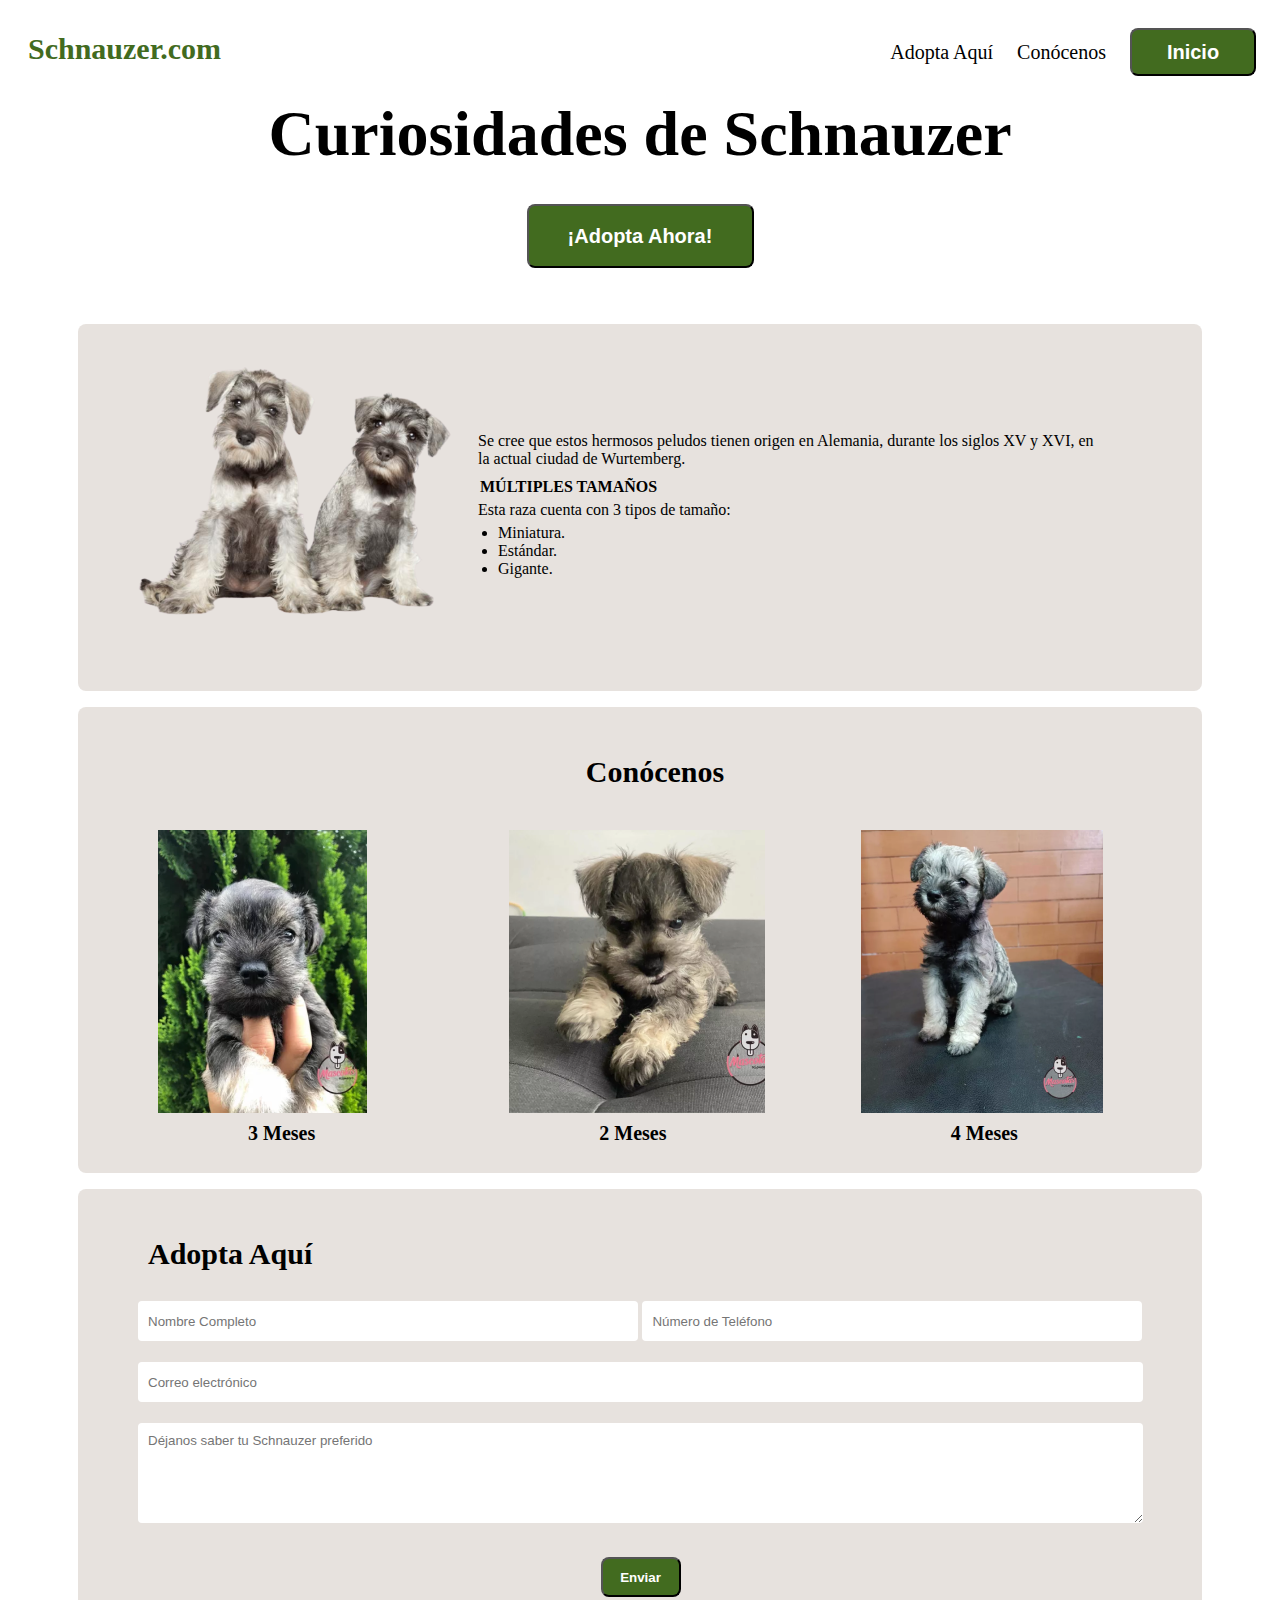
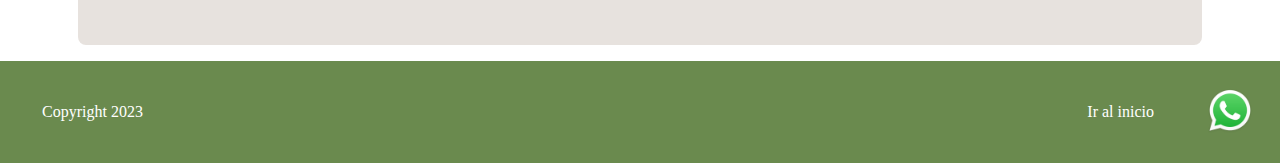
<file: index.html>
<!DOCTYPE html>
<html lang="en">
<head>
    <meta charset="UTF-8">
    <meta http-equiv="X-UA-Compatible" content="IE=edge">
    <meta name="viewport" content="width=device-width, initial-scale=1.0">
    <title>Document</title>
    <link rel="stylesheet" href="css/style.css"/>
    <href="https://stackpath.bootstrapcdn.com/font-awesome/4.7.0/css/font-awesome.min.css">
</head>
<body>
    <header>
        <h3 id="logo">Schnauzer.com</h3>
        <ul id="navegacion">
            <li>Adopta Aquí</li>
            <li>Conócenos</li>
            <li><button id="btn-titulo">Inicio</button></li>
        </ul>
    </header > 
    <main> 
        <div class="container-button">
            <div>
            <h1 id="cabecera">Curiosidades de Schnauzer</h1>
            <button id="btn-adopta">¡Adopta Ahora!</button>
            </div>
        </div>
        <section class="cajas">
            <article class="historiaperrito">
                <img class="perrito" src="IMG/Perros1.png">
                <div class="historia">
                 <div><p>Se cree que estos hermosos peludos tienen origen en Alemania, durante los siglos XV y XVI, en la actual ciudad de Wurtemberg.</p>
                 <h4>MÚLTIPLES TAMAÑOS</h4>
                 <p>Esta raza cuenta con 3 tipos de tamaño:</p>
                    <ul>
                     <li>Miniatura.</li>
                      <li>Estándar.</li>
                      <li>Gigante.</li>
                     </ul>
                </div>
                </div>
            </article>
            <article class="historiaperrito">
                <h4 id="conoce">Conócenos</h4>
                <div class="imagenes">
                    <div class="one">
                        <img src="IMG/perros3.png">
                        <h5>3 Meses</h5>
                    </div>
                    <div class="two"> 
                        <img src="IMG/perros4.png">
                        <h5>2 Meses</h5>
                    </div>
                    <div class="three">
                        <img src="IMG/perros5.png">
                        <h5>4 Meses</h5>
                    </div>
                </div>
            </article>
            <article class="historiaperrito">
                <div class="form">
                    <h4 id="adoptaform">Adopta Aquí</h4>
                    <form class="control1y2">
                        <input id="control1" type="name" name="nombres" id="nombres" placeholder="Nombre Completo">
                        <input id="control2" type="phone" name="telefono" id="telefono" placeholder="Número de Teléfono">
                    </form>
                    <form class="correo">
                        <input id="control3" type="email" name="correo" id="correo" placeholder="Correo electrónico">
                    </form>    
                    <form class="masinfo">
                        <textarea id="control4" type="information" name="informacion" id="informacion" placeholder="Déjanos saber tu Schnauzer preferido"></textarea>
                    </form>
                    <form class="envia">
                        <input id="btn-enviar" type="submit" name="Enviar" value="Enviar">
                    </form>
                </div>    
            </article>
        </section></main>
    <a class="whatsappboton" target="_blank"href="https://wa.me/573175540268?text=Hola, deseo adoptar un schnauzer.">
            <img src="IMG/whatp.png">
    </a>
    <footer>
        <a href="#btn-titulo">Ir al inicio</a>
        <p>Copyright 2023</p>
    </footer>
</body>
</html>
</file>
<file: css/style.css>
* {
    margin: 0;
    padding: 0;
    box-sizing: border-box;
}

header {
    width: 100%;
    padding-top: 4px;
}

header h3#logo {
    float: left;
    padding: 28px;
    font-size: 30px;
    color: #426B1F;
}

header ul#navegacion {
    float: right;
    padding: 14px;
}

header ul#navegacion li {
    display: inline-block;
    padding: 10px;
    font-size: 20px;
}

ul#navegacion li button#btn-titulo {
    background-color: #426B1F;
    width: 126px;
    height: 48px;
    border-radius: 8px;
    color: white;
    font-weight: bold;
    font-size: 20px;
    cursor: pointer;
}


div.container-button{
    text-align: center;
    line-height: 0%;
    padding-top: 30px;
    padding-bottom: 40px;
}

div h1#cabecera {
    padding-top: 100px;
    padding-bottom: 70px;
    font-size: 64px;
    text-align: center;
}

div button#btn-adopta {
    background-color: #426B1F;
    width: 227px;
    height: 64px;
    border-radius: 8px;
    color: white;
    font-weight: bold;
    font-size: 20px;
    padding-top: 0px;
    text-align: center;
    cursor: pointer;
}

.cajas {
    width: 1124px;
    margin: 0 auto;
}

article.historiaperrito {
    transition: all box-shadow 0.3s ease;
    background-color: rgba(222, 216, 210, 0.734);
    margin: 1rem 0;
    border-radius: 0.5rem;
    padding: 0.5rem 0;
    cursor: pointer;
}

section article:hover{
    box-shadow: 0 0.1rem 0.4rem rgba(30, 15, 2, 0.734);
}

.historia {
    display: flex;
    justify-content: left;
    padding-top: 100px;
    padding-bottom: 100px;
    padding-right: 100px;
}

.historia h4 {
    padding: 5px;
    padding-left: 2px;
    padding-top: 10px;
}

.historia ul {
    padding: 5px;
    padding-left: 20px;
}

img.perrito {
    align-items: center;
    float: left;
    width: 400px;
    height: 300px;
    padding-left: 60px;
}

#conoce {
    font-size: 30px;
    text-align: center;
    padding-left: 30px;
    padding-top: 40px;
    padding-bottom: 1px;
}

.imagenes {
    display: grid;
    grid-template-columns: repeat(3, 1fr);
    grid-gap: 10px;
    grid-auto-rows: minmax(100px, auto);
    align: center;
    padding-left: 80px;
    padding-top: 40px;
    padding-bottom: 20px;
  }
  .one {
    grid-column: 1 / 1;
    grid-row: 1/3;
  }
  .two {
    grid-column: 2 / 2;
    grid-row: 1 / 3;
  }
  .three {
    grid-column: 3 / 3;
    grid-row: 1 / 3;
  }

  h5 {
    padding: 90px;
    padding-top: 5px;
    padding-bottom: 0px;
    font-size: 20px;
  }

.form {
    padding: 40px;
    display: grid;
}

.form #adoptaform{
    font-size: 30px;
    padding-bottom: 10px;
    text-align: left;
    padding-left: 30px;
}

.form .control1y2 {
    padding: 20px;
    display: inline;
    font-family: Arial, Helvetica, sans-serif;
}

.form .control1y2 #control1 {
    height: 40px;
    width: 500px;
    border-radius: 4px;
    border-style:none;
    padding: 10px;
}

.form .control1y2 #control2 {
    height: 40px;
    width: 500px;
    border-radius: 4px;
    border-style:none;
    padding: 10px;
}

.form .correo {
    padding: 20px;
    display: inline;
    padding-top: 1px;
    font-family: Arial, Helvetica, sans-serif;
}

.form .correo #control3 {
    height: 40px;
    width: 1005px;
    border-radius: 4px;
    border-style:none;
    padding: 10px;
}

.form .masinfo {
    padding: 20px;
    display: inline;
    padding-top: 1px;
    font-family: Arial, Helvetica, sans-serif;
}

textarea {
    padding: 20px;
    padding-top: 10px;
    height: 100px;
    width: 1005px;
    border-radius: 4px;
    border-style:none;
    padding: 10px;
    font-family: Arial, Helvetica, sans-serif;
}

.form .envia {
    padding: 20px;
    padding-bottom: 0px;
    padding-top: 10px;
    text-align: center;
}

.form #btn-enviar {
    background-color: #426B1F;
    width: 80px;
    height: 40px;
    border-radius: 8px;
    color: white;
    padding: 1px;
    cursor: pointer;
    text-align: center;
    font-weight: bold;
}

footer {
    background-color: rgba(66, 107, 31, 0.79);;
    padding: 1rem;
    color: rgb(255, 255, 255);
    width: 100%;
    margin: 0;
}


footer a {
    float: right;
    padding: 1rem;
    text-decoration: none;
    color: #FFFFFF;
    display: flex;
    margin: 10px;
}

footer p {
    padding: 1rem;
    margin: 10px;
}

.whatsappboton img {
    height: 80px;
    width: 80px;
    float: right;
    padding: 1rem;
    margin: 10px;
}
</file>
